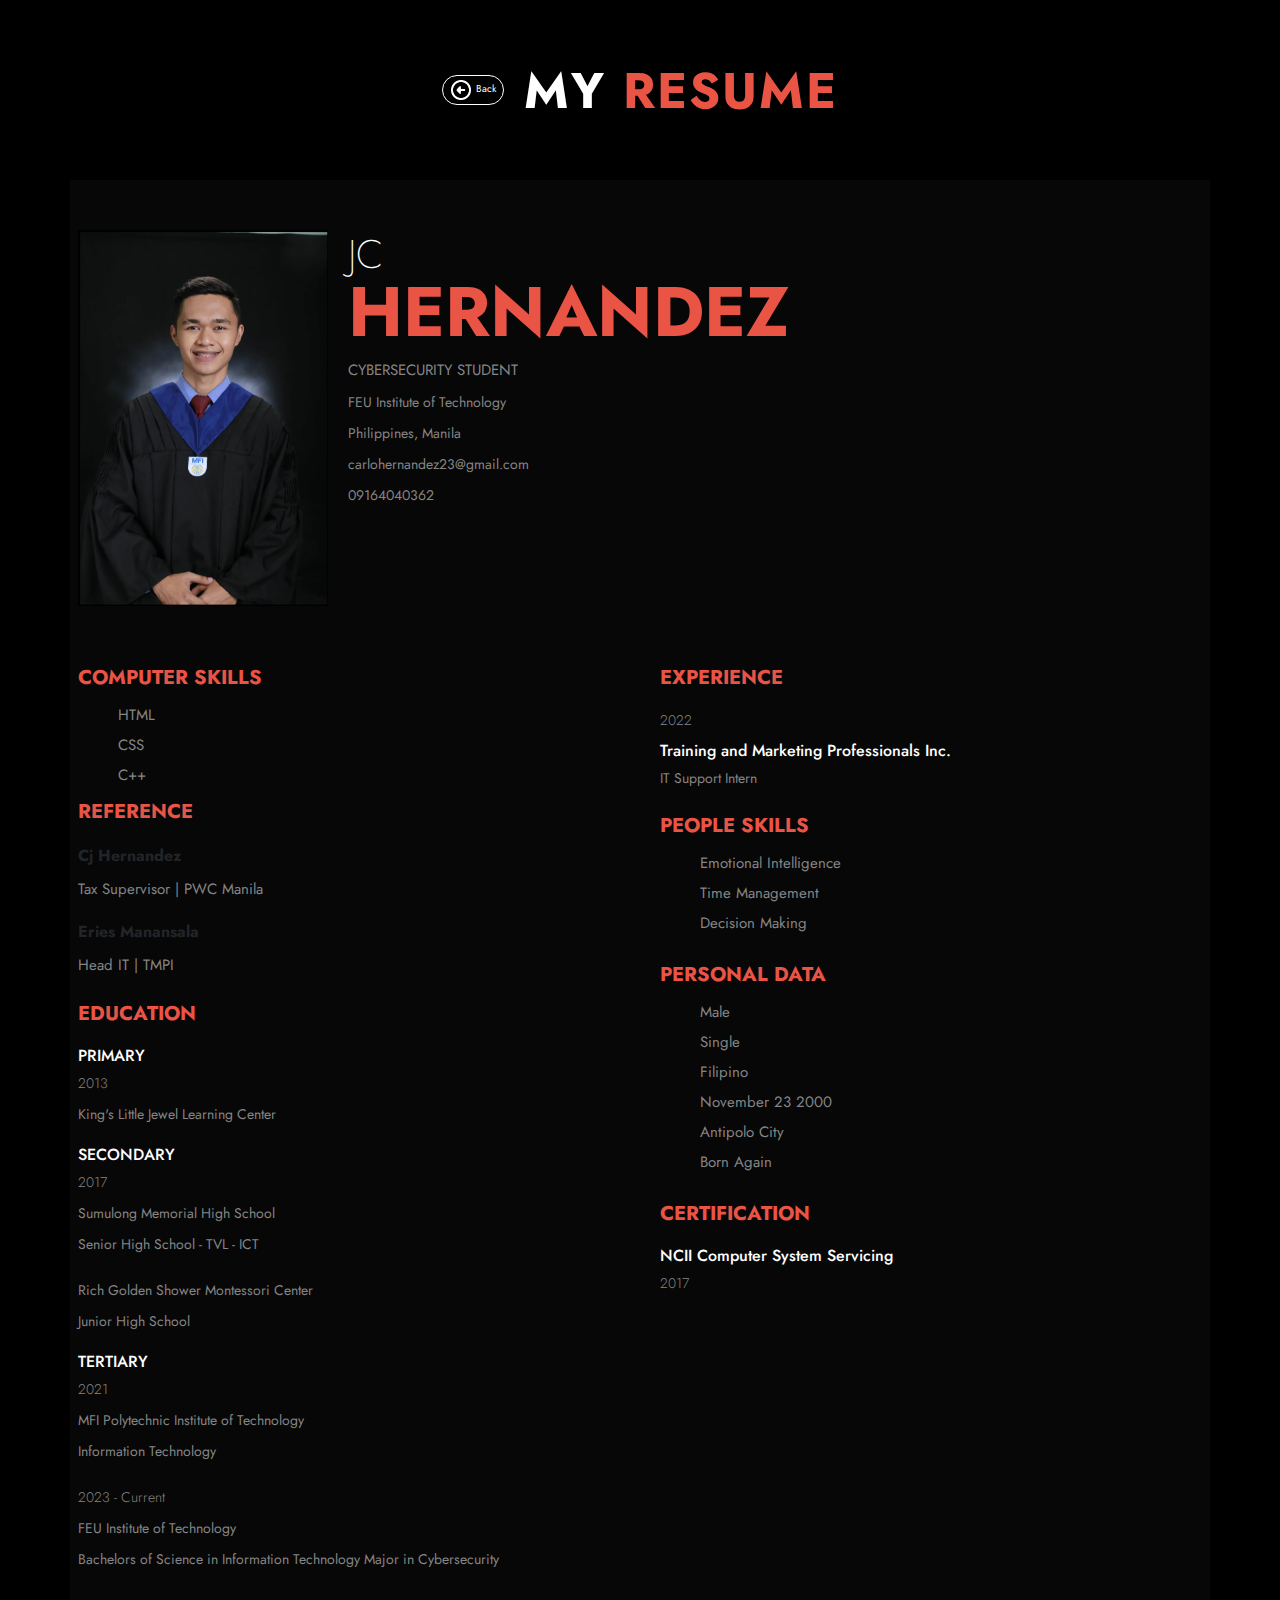
<file: pages/resume-page/index.html>
<!DOCTYPE html>
<html lang="en">
<head>
    <meta charset="UTF-8">
    <meta name="viewport" content="width=device-width, initial-scale=1.0">
    <link rel="stylesheet" type="text/css" href="assets/css/style.css">
    <title>Resume</title>

    <!--GOOGLE FONTS-->
    <link rel="preconnect" href="https://fonts.googleapis.com">
    <link rel="preconnect" href="https://fonts.gstatic.com" crossorigin>
    <link href="https://fonts.googleapis.com/css2?family=Caveat:wght@400..700&family=Jost:ital,wght@0,100..900;1,100..900&display=swap" rel="stylesheet">
    <link href="https://cdn.jsdelivr.net/npm/bootstrap@5.3.3/dist/css/bootstrap.min.css" rel="stylesheet" integrity="sha384-QWTKZyjpPEjISv5WaRU9OFeRpok6YctnYmDr5pNlyT2bRjXh0JMhjY6hW+ALEwIH" crossorigin="anonymous">
    <script src="https://cdn.jsdelivr.net/npm/bootstrap@5.3.3/dist/js/bootstrap.bundle.min.js" integrity="sha384-YvpcrYf0tY3lHB60NNkmXc5s9fDVZLESaAA55NDzOxhy9GkcIdslK1eN7N6jIeHz" crossorigin="anonymous"></script>
</head>
<body>
    <header>
        <div class="hero">
            <button type="button" class="btn back-btn"><a href="../../index.html" class="back-link"><img src="../../assets/img/back-btn.png" alt="" class="back-img">Back</a></button>
            <div class="hero-text">
                <h1><span> My </span> Resume</h1>
            </div>
        </div>
    </header>
    <div class="container">

            <!-- <button type="button" class="btn back-btn"><a href="../../index.html" class="back-link"><img src="../../assets/img/back-btn.png" alt="" class="back-img">Back</a></button> -->
     
        <div class="profile">
            <!-- <p><h1 class="heading-title">Resume</h1></p><hr> -->
            <div class="profile_container">
                <div class="profile_profileImg">
                    <img src="../../assets/img/jc.png" alt="jc hernandez">
                </div>
                <div>
                    <h1 class="profile_name">
                        <span class="profile_name_firstName">Jc</span> 
                        <span class="profile_name_lastName">Hernandez</span>
                    </h1>
                    <p class="profile_title">Cybersecurity Student</p>
                    <p class="description">
                    <p>FEU Institute of Technology</p>
                    <p>Philippines, Manila</p>
                    <p>carlohernandez23@gmail.com</p>
                    <p>09164040362</p>
                    </p>
                    
                </div>
            </div>
        </div>
        <div class="group1">
            <div class="skills">
                <h3 class="title">Computer Skills</h3>
                <ul class="skill_list description">
                    <li>HTML</li>
                    <li>CSS</li>
                    <li>C++</li>
                </ul>
            </div>
            <div class="ref">
                <h3 class="title">Reference</h3>
                <div class="ref_item">
                    <div class="ref_name">Cj Hernandez</div>
                    <p class="description">
                        Tax Supervisor | PWC Manila
                    </p>
                </div>
                <div class="ref_item">
                    <div class="ref_name">Eries Manansala</div>
                    <p class="description">
                        Head IT | TMPI
                    </p>
                    <br>
                </div>
            </div>
            <div class="edu">
                <h3 class="title">Education</h3>
                <div class="edu_item">
                    <h4 class="item_title">PRIMARY</h4>
                    <p class="item_preTitle">2013</p>
                    <p class="item_subtitle">King's Little Jewel Learning Center</p>
                </div>
                <div class="edu_item">
                    <h4 class="item_title">SECONDARY</h4>
                    <p class="item_preTitle">2017</p>
                    <p class="item_subtitle">Sumulong Memorial High School</p>
                    <p>Senior High School - TVL - ICT</p>
                    <br>
                    <p>Rich Golden Shower Montessori Center</p>
                    <p>Junior High School</p>
                </div>
                <div class="edu_item">
                    <h4 class="item_title">TERTIARY</h4>
                    <p class="item_preTitle">2021</p>
                    <p class="item_subtitle">MFI Polytechnic Institute of Technology</p>
                    <p>Information Technology</p>
                    <br>
                    <p class="item_preTitle">2023 - Current</p>
                    <p class="item_subtitle">FEU Institute of Technology</p>
                    <p>Bachelors of Science in Information Technology Major in Cybersecurity</p>
                </div>
            </div>
        </div>
        <div class="group2">
            <div class="exp">
                <h3 class="title">Experience</h3>
                <div class="exp_item">
                    <p class="item_preTitle">2022</p>
                    <h4 class="item_title">Training and Marketing Professionals Inc.</h4>
                    <p class="item_subtitle">IT Support Intern</p>
                </div>
                <br>
            </div>
            <div class="p_skills">
                <h3 class="title">People Skills</h3>
                <ul class="skill_list description">
                    <li>Emotional Intelligence</li>
                    <li>Time Management</li>
                    <li>Decision Making</li>
                </ul>
                <br>
            </div>
            <div class="personal_data">
                <h3 class="title">Personal Data</h3>
                <ul class="skill_list description">
                    <li>Male</li>
                    <li>Single</li>
                    <li>Filipino</li>
                    <li>November 23 2000</li>
                    <li>Antipolo City</li>
                    <li>Born Again</li>
                </ul>
                <br>
            </div>
            <div class="certification">
                <h3 class="title">Certification</h3>
                <div class="certification_item">
                    <h4 class="item_title">NCII Computer System Servicing</h4>
                    <p class="item_preTitle">2017</p>
                </div>
            </div>
        </div>
    </div>
</body>
</html>
</file>
<file: pages/resume-page/assets/css/style.css>
*{
    padding: 0;
    margin: 0;
    box-sizing: border-box;
    list-style: none;
    text-decoration: none;
    font-family: "Jost", sans-serif;
}

:root {
    --bg-color: #1d1c1b;
    --text-color: #fff;
    --main-color: #ea5445;
    --other-color: #858585;
    --h1-font: 5rem;
    --p-font: 1.1rem;
}

html {
    font-size: 10px;
}

body {
    font-family: "Jost", sans-serif;
    background-color: black !important;
    color: white;
}
/* common styles*/
img {
    width: 100%;
}

a {
    text-decoration: none;
    color: white;
}

.description {
    margin-top: 1rem;
    font-size: 1.5rem;
    font-weight: 400;
    color: var(--other-color);
}

p {
    color: #858585;
    font-size: 14px;
}
.title {
    color: var(--main-color);
    font-weight: 700;
    font-size: 2rem;
    text-transform: uppercase;
}

.item_preTitle {
    font-size: 1.4rem;
    color: var(--other-color);
    font-weight: 300;
}

.item_title {
    font-size: 1.6rem;
    color: white;
    font-weight: 500;
    margin: 0.8rem 0;
}

.item_subtitle {
    font-size: 1.4rem;
    color: #858585;
    font-weight: 400;
}
/* layouts */
.container {
    margin: 0 auto;
    display: grid;
    padding: 5rem;
    background: #070707;
    grid-template-columns: 1fr 1fr;
    gap: 4rem;
}

@media only screen and (max-width: 768px) {
    .container {
        width: 100%;
        grid-template-columns: 1fr;
        padding: 3rem;
        gap: 7rem;
    }
}

.group-1 {
    display: flex;
    flex-direction: column;
    gap: 5rem;
}
/* profile */
.profile {
    grid-column: 1 / -1;
    margin-bottom: 2rem;
}

.profile_container {
    display: flex;
    gap: 2rem;
}

.profile_profileImg {
    max-width: 250px;

}

.profile_name_firstName {
    color: var(--text-color);
    font-weight: 200;
    font-size: clamp(2rem, 8vw, 4rem);
    text-transform: uppercase;
    display: block;
    margin-bottom: -0.8rem;
}

.profile_name_lastName {
    color: var(--main-color);
    font-weight: 700;
    font-size: clamp(2.5rem, 15vw, 7rem);
    text-transform: uppercase;
    display: block;
}

.profile_title {
    font-size: 1.5rem;
    font-weight: 400;
    text-transform: uppercase;
}

@media only screen and (max-width: 768px) {
    .profile_container {
        flex-direction: column;
    }
}

/* languages learned */
.skill_list {
    margin-top: 1rem;
    margin-left: 2rem;
    line-height: 2;
}

/* reference */
.ref_name {
    font-size: 1.6rem;
    font-weight: 700;
    margin-top: 2rem;
}

/*education*/

.edu_item {
    margin-top: 2rem;
}

/* certification */

.certification_item {
    margin-top: 2rem;
}

/* exp */

.exp_item {
    margin-top: 2rem;
}

.heading-title{
    color: #fff !important;
    text-align: center;
    font-size: 6rem;
}

.hero {
    position: relative;
    height: 20vh;
    width: 100%;
    display: flex;
    justify-content: center; 
    align-items: center;
    text-align: center;
}

.hero-text h1{
    padding-left: 20px;
    text-align: center;
    font-size: var(--h1-font);
    color: var(--main-color);
    line-height: 2.1;
    font-weight: 700;
    margin: 20px 0;
    text-transform: uppercase;
    letter-spacing: 2px;
    text-shadow: -1px -1px 0px #000, 7px 7px 0px #000, 9px 9px 0px #00000055;
}

.hero-text h1 span {
    color: #fff;
}

.hero-text h6 {
    font-size: 22px;
    font-weight: 600;
    color: var(--main-color);
}

.hero-text h6 span {
    color: var(--text-color);
}

.hero-text h3 {
    font-family: "Caveat", cursive;
    font-size: 35px;
    font-weight: bold;
    margin-bottom: 30px;
}

.hero-text p {
    font-size: var(--p-font);
    color: var(--other-color);
    margin-bottom: 20px;
    line-height: 2;
}
.back-btn {
    display: flex;          
    width: max-content;          
    padding: 0.5rem 1rem;    
    border: 1px solid #fff !important;  
    border-radius: 25px !important;
    background: black; 
    color: #fff !important;            
    transition: background-color 0.3s, color 0.3s; 
}

.back-btn:hover {
    background-color: #ea5445 !important; 
    color: #000;     
}

.back-img {
    width: 2rem;
    margin-right: 0.5rem;    
}

.back-link{
    text-decoration: none;
    color: #fff;
}
</file>
